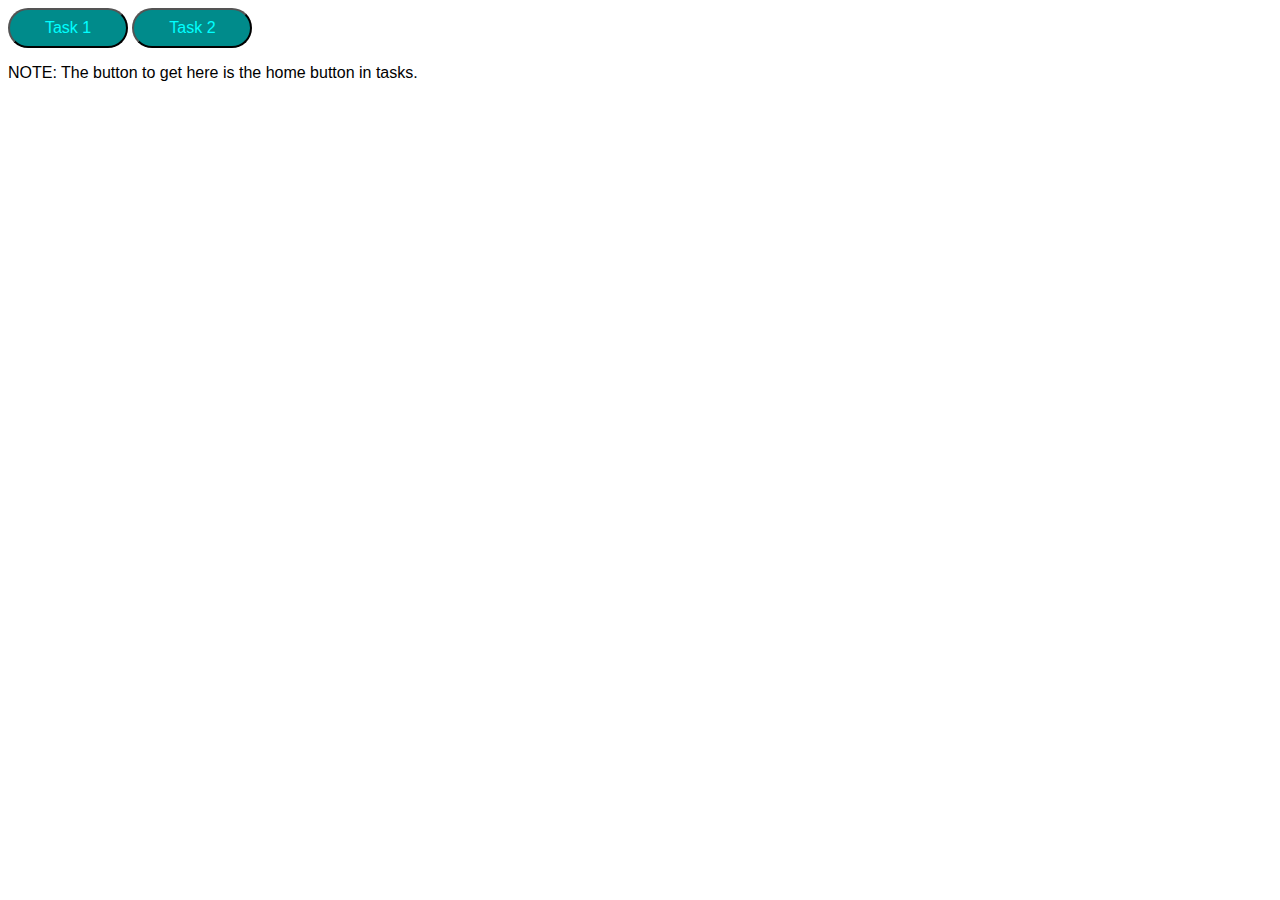
<file: index.html>
<!DOCTYPE html>
<html lang="en">
<head>
    <meta charset="UTF-8">
    <meta name="viewport" content="width=device-width, initial-scale=1.0">
    <title>Home</title>
    <link rel="stylesheet" href="style.css">
</head>
<body>
    <button class="b1">
        <a href="Task 1.html">Task 1</a>
    </button>

    <button class="b1">
        <a href="Task 2.html">Task 2</a>
    </button>
    <br>
    <p>
        NOTE: The button to get here is the home button in tasks.
    </p>
</body>
</html>
</file>
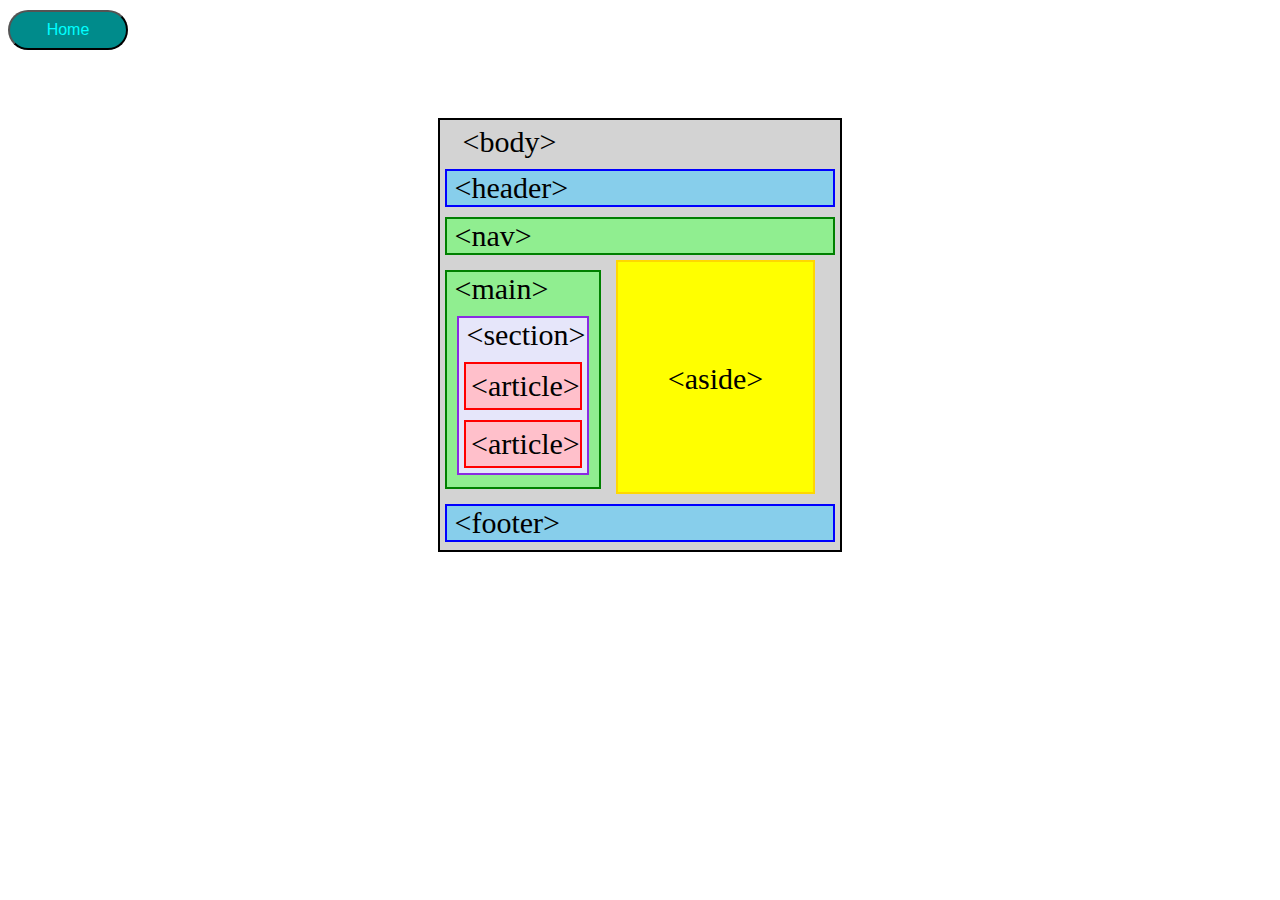
<file: Task 1.html>
<!DOCTYPE html>
<html lang="en">
<head>
    <meta charset="UTF-8">
    <meta name="viewport" content="width=device-width, initial-scale=1.0">
    <title>Task 1</title>
    <link rel="stylesheet" href="task1.css">
</head>
<body>
    <button class="hbtn">
        <a href="index.html">Home</a>
    </button>
    <br><br><br>
    <div class="container1">
        &nbsp;&nbsp;&nbsp;&lt;body&gt;
        <div class="cont2">&nbsp;&lt;header&gt;</div>
        <div class="cont3">&nbsp;&lt;nav&gt;</div>
        <div class="cont">
            <div class="cont4">&nbsp;&lt;main&gt;
                <div class="cont5">&nbsp;&lt;section&gt;
                    <div class="cont6">&lt;article&gt;</div>
                    <div class="cont7">&lt;article&gt;</div>
                </div>
            </div>
            <div class="cont8">&lt;aside&gt;</div>
        </div>
        <div class="cont9">&nbsp;&lt;footer&gt;</div>
    </div>

</html>
</file>
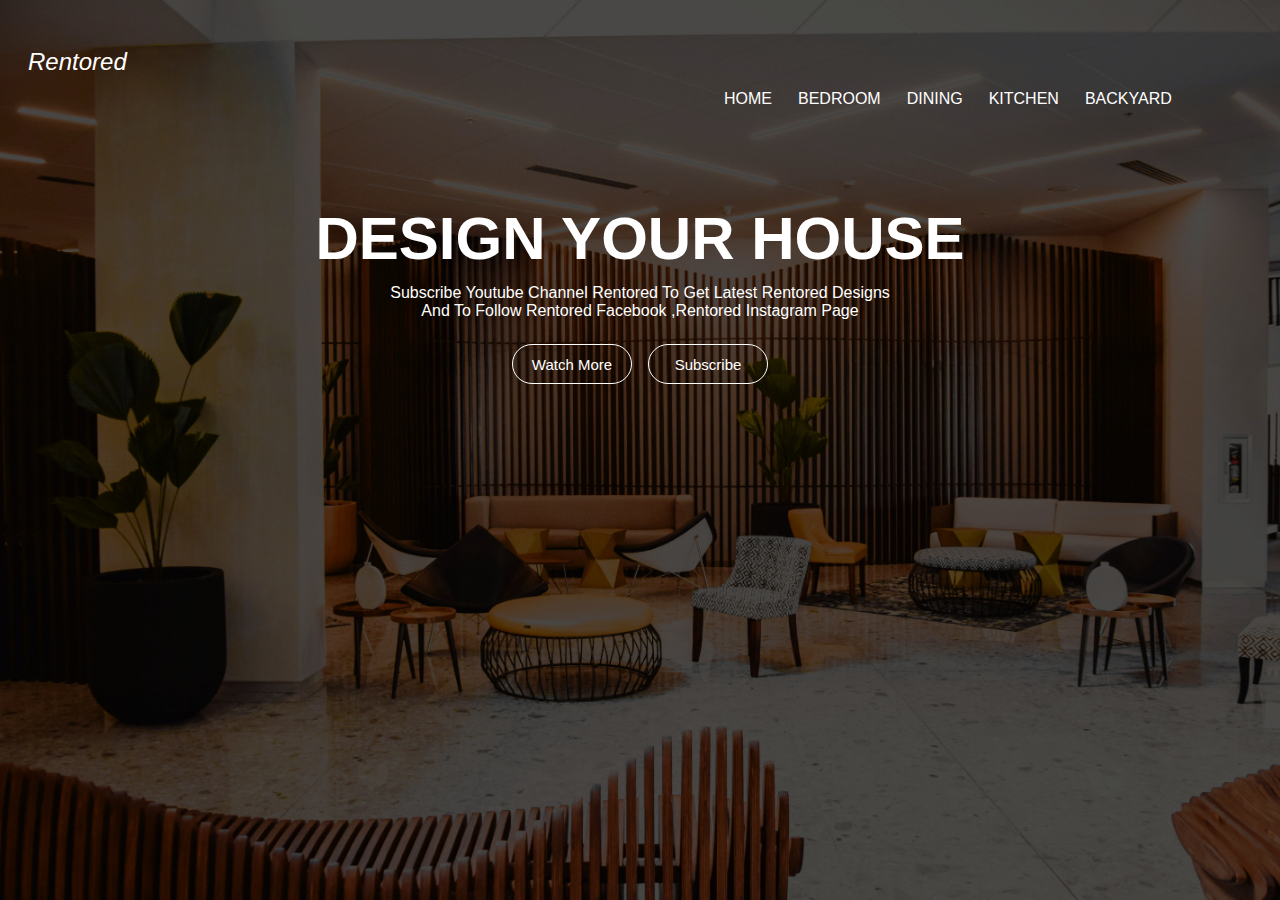
<file: Task 2.html>
<!DOCTYPE html>
<html lang="en">
<head>
    <meta charset="UTF-8">
    <meta name="viewport" content="width=device-width, initial-scale=1.0">
    <title>Document</title>
    <link rel="stylesheet" href="task 2.css">
</head>
<body>
    <div class="logo">
        Rentored
    </div>
    <!-- <div class="hotbar"> -->
        <table>
            <tbody>
            <tr>
                <td colspan="2"><a href="index.html">HOME</a></td>
                <td colspan="2">BEDROOM</td>
                <td colspan="2">DINING</td>
                <td colspan="2">KITCHEN</td>
                <td colspan="2">BACKYARD</td>
            </tr>
        </tbody>
        </table>
    <!-- </div> -->
    <div class="heading">
        <h1 class="head1">DESIGN YOUR HOUSE</h1>
    </div>
    <div class="description">
        <p>Subscribe Youtube Channel Rentored To Get Latest Rentored Designs <br>And To Follow Rentored Facebook ,Rentored Instagram Page</p>
    </div>
    <div class="btn">
        <button class="btns">Watch More</button>
        <button class="btns">Subscribe</button>
    </div>
</body>
</html>
</file>
<file: style.css>
body{
    font-family: Arial, Helvetica, sans-serif;
}


.b1{
    font-family: Arial, Helvetica, sans-serif;
    font-size: 16px;
    background-color: darkcyan;
    color: cyan;
    width: 120px;
    height: 40px;
    border-radius: 20px;

}

a{
    text-decoration: none;
    color: cyan;
}
</file>
<file: task1.css>
body{
    font-size: 30px;
}


.hbtn{
    font-family: Arial, Helvetica, sans-serif;
    font-size: 16px;
    background-color: darkcyan;
    color: cyan;
    width: 120px;
    height: 40px;
    border-radius: 20px;

}

a{
    text-decoration: none;
    color: cyan;
}


.container1{
    background-color: lightgray;
    border: 2px solid black;
    padding-top: 5px;
    margin-left: auto;
    margin-right: auto;
    width: 400px;
    height: 425px;

.cont2{
    border: 2px solid blue;
    background-color: skyblue;
    margin: 10px 5px 5px 5px;
}

.cont3{
    border: 2px solid green;
    background-color: lightgreen;
    margin: 10px 5px 5px 5px;
}

.cont{
    display: flex;
}



.cont4{
    border: 2px solid green;
    background-color: lightgreen;
    margin: 10px 5px 5px 5px;
}



.cont5{
    border: 2px solid blueviolet;
    background-color: lavender;
    margin: 10px;
}



.cont6{
    border: 2px solid red;
    background-color: pink;
    padding: 5px;
    padding-right: 0px;
    margin: 10px 5px 5px 5px;
}


.cont7{
    border: 2px solid red;
    background-color: pink;
    padding: 5px;
    padding-right: 0px;
    margin: 10px 5px 5px 5px;
}



.cont8{
    
    height: 30px;
    border: 2px solid gold;
    background-color: yellow;
    padding-top: 100px;
    padding-left: 50px;
    padding-right: 50px;
    padding-bottom: 100px;
    margin-left: 10px;
    margin-right: 10px;
}


.cont9{
    border: 2px solid blue;
    background-color: skyblue;
    margin: 10px 5px 5px 5px;
}
</file>
<file: task 2.css>
body{
    font-family: Arial, Helvetica, sans-serif;
    color: white;
    background-image: url(img/background.jpg);
    background-repeat: no-repeat;
    background-position: center;
    background-attachment: fixed;
    background-size: cover;
}



.logo{
    font-style: italic;
    font-size: x-large;
    margin-top: 40px;
    margin-left: 20px;
    display: inline-block;
    margin-bottom: -40px;


}


tbody{
    width: 300px;
    display: inline-block;
    margin-left: 700px;
}



.heading{
    font-size: 30px;
    align-items: center;
    display: flex;
    justify-content: center;
    margin-top: 40px;
}


.description{
    align-items: center;
    display: flex;
    justify-content: center;
    text-align: center;
    margin-top: -45px;

}

p{
    text-align: center;
}


.btn{
    display: flex;
    align-items: center;
    justify-content: center;
}




.btns{
    background: transparent;
    font-size: 15px;
    color: white;
    border: 1px solid white;
    border-radius: 20px;
    width: 120px;
    height: 40px;
    margin: 8px;
}



a{
    text-decoration: none;
    color: white;
}


td{
    padding: 12px;
}
</file>
